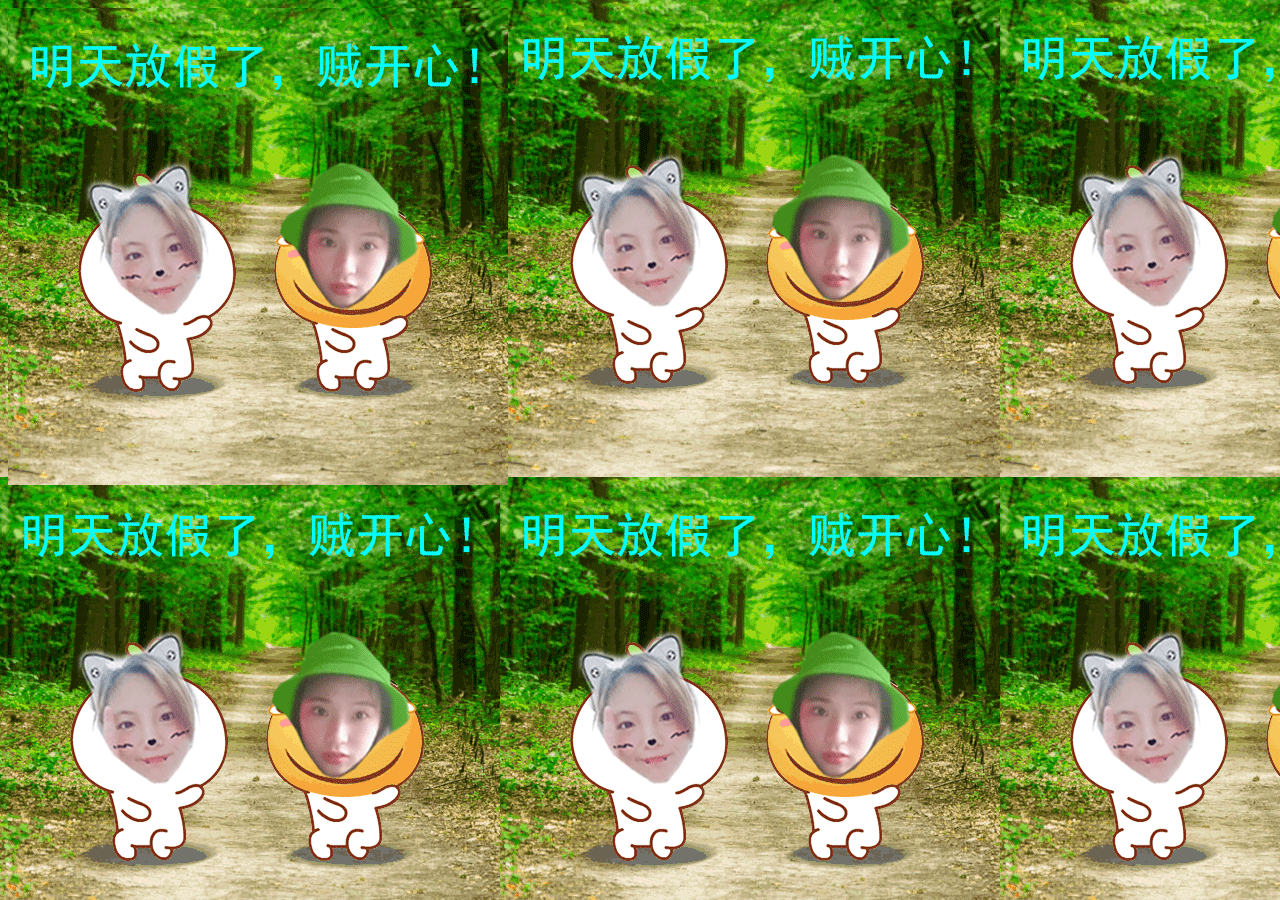
<file: 路径问题/index.html>
<!DOCTYPE html>
<html lang="en">
<head>
    <meta charset="UTF-8">
    <meta name="viewport" content="width=device-width, initial-scale=1.0">
    <meta http-equiv="X-UA-Compatible" content="ie=edge">
    <title>Document</title>
    <link rel="stylesheet" href="./css/index.css">
</head>
<body>
    <script src="js/index.js"></script>
</body>
</html>
</file>
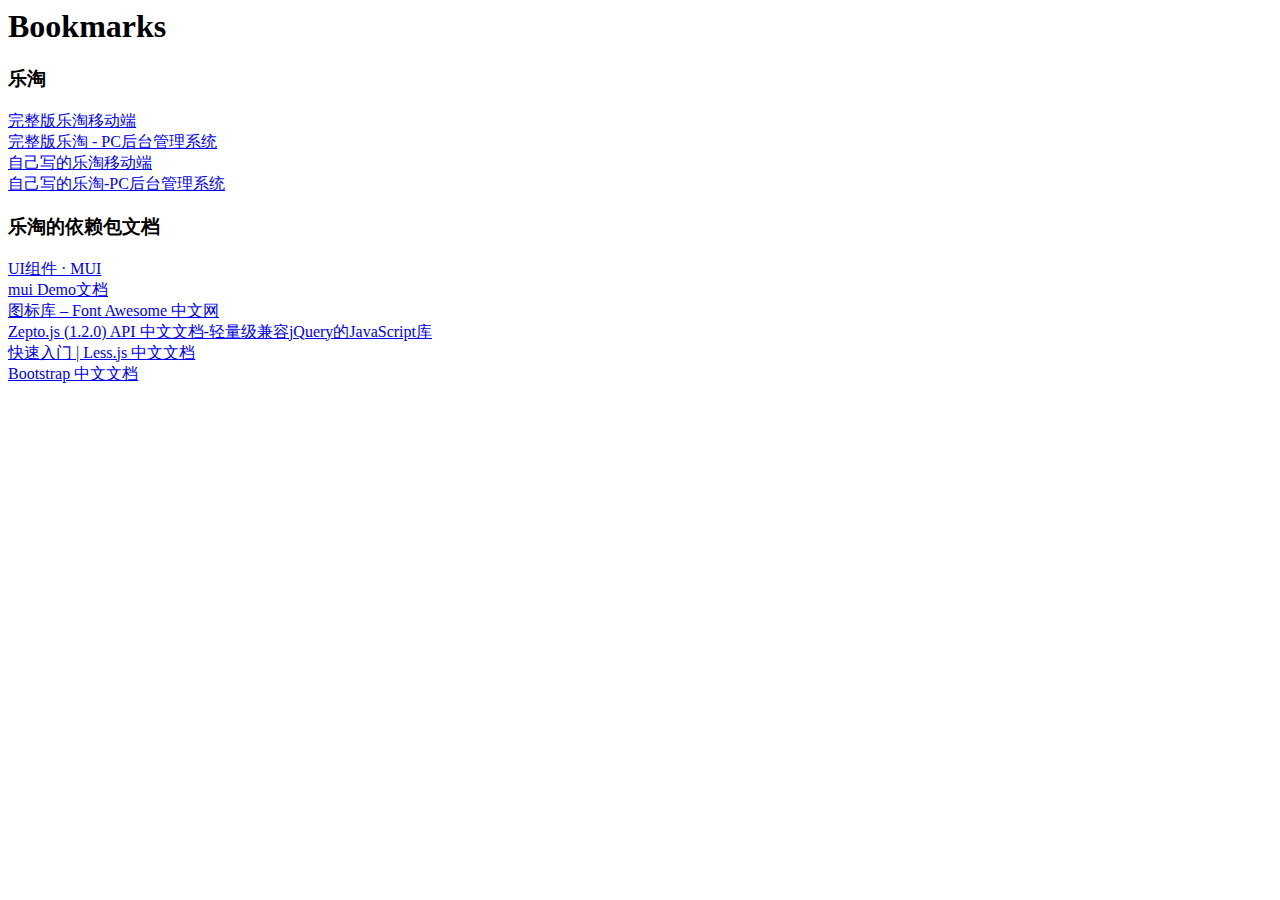
<file: docs/书签.html>
<!DOCTYPE NETSCAPE-Bookmark-file-1>
<!-- This is an automatically generated file.
     It will be read and overwritten.
     DO NOT EDIT! -->
<META HTTP-EQUIV="Content-Type" CONTENT="text/html; charset=UTF-8">
<TITLE>Bookmarks</TITLE>
<H1>Bookmarks</H1>

    <DL>
        <DT>
       
        <DT><H3 ADD_DATE="1528342423" LAST_MODIFIED="1532359633">乐淘</H3>
        <DL><p>
            <DT><A HREF="http://localhost:3000/mobile/index.html" ADD_DATE="1517109057" ICON="[data-uri]">完整版乐淘移动端</A>
            <DT><A HREF="http://localhost:3000/manage/login.html" ADD_DATE="1517109062">完整版乐淘 - PC后台管理系统</A>
            <DT><A HREF="http://localhost:3000/m/index.html" ADD_DATE="1517109065">自己写的乐淘移动端</A>
            <DT><A HREF="http://localhost:3000/admin/login.html" ADD_DATE="1517109095">自己写的乐淘-PC后台管理系统</A>
        </DL><p>
        <DT><H3 ADD_DATE="1528342423" LAST_MODIFIED="0">乐淘的依赖包文档</H3>
        <DL><p>
            <DT><A HREF="http://dev.dcloud.net.cn/mui/ui/" ADD_DATE="1513066024" ICON="[data-uri]">UI组件 · MUI</A>
            <DT><A HREF="http://www.dcloud.io/hellomui/" ADD_DATE="1514101120">mui Demo文档</A>
            <DT><A HREF="http://www.fontawesome.com.cn/faicons/" ADD_DATE="1514212230">图标库 – Font Awesome 中文网</A>
            <DT><A HREF="http://www.css88.com/doc/zeptojs_api/" ADD_DATE="1517111322">Zepto.js (1.2.0) API 中文文档-轻量级兼容jQuery的JavaScript库</A>
            <DT><A HREF="http://less.bootcss.com/" ADD_DATE="1517111337" ICON="[data-uri]">快速入门 | Less.js 中文文档</A>
            <DT><A HREF="http://v3.bootcss.com/" ADD_DATE="1517111363" ICON="[data-uri]">Bootstrap 中文文档</A>
        </DL><p>
</file>
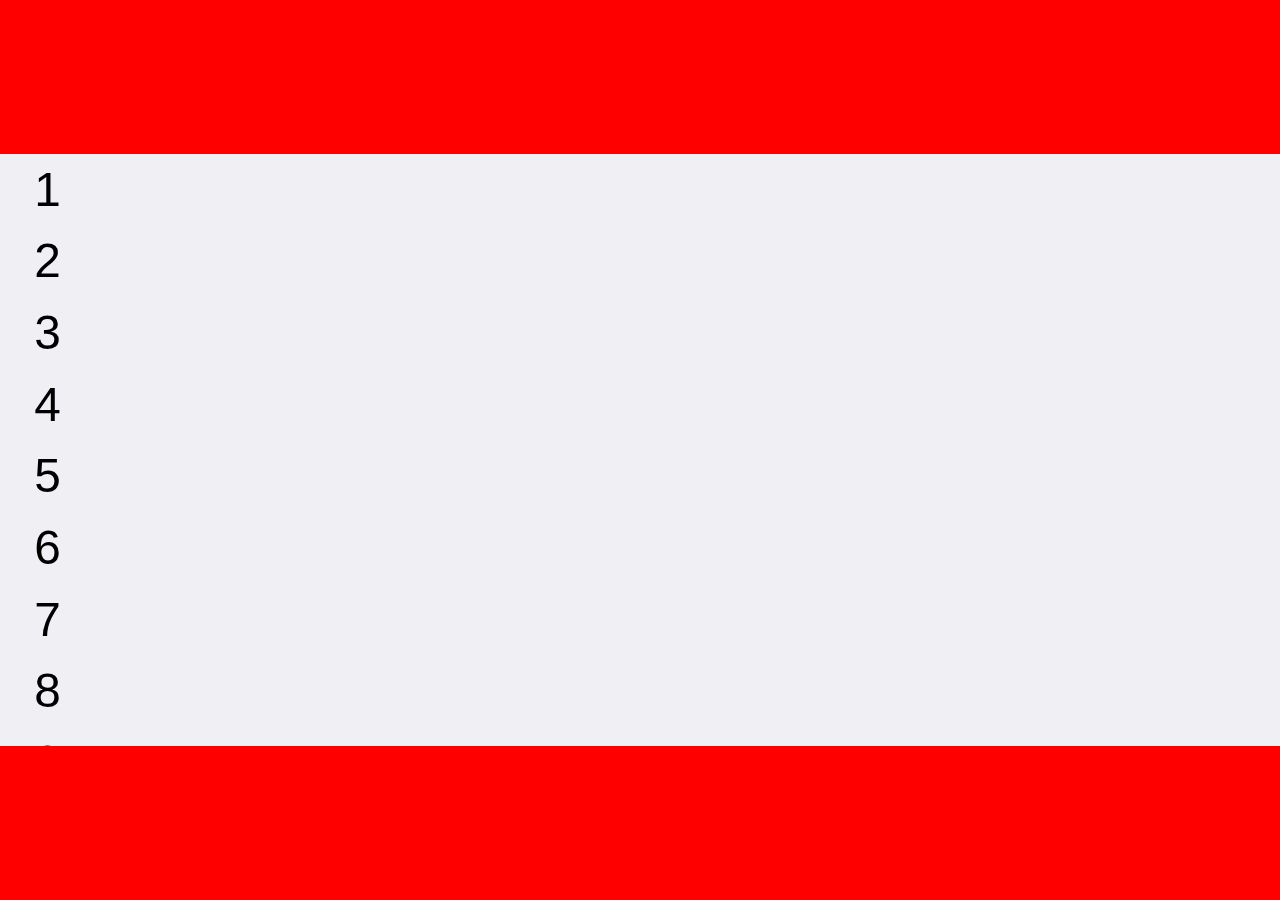
<file: public/demo.html>
<!DOCTYPE html>
<html lang="en">

<head>
    <meta charset="UTF-8">
    <meta name="viewport" content="width=device-width, initial-scale=1.0">
    <meta http-equiv="X-UA-Compatible" content="ie=edge">
    <title>Document</title>
    <link rel="stylesheet" href="../public/m/lib/mui/css/mui.css">
    <style>
        * {
            margin: 0;
            padding: 0;
        }

        html {
            font-size: 26.6667vw;
        }

        body {
            font-size: .14rem;
        }

        header {
            width: 100%;
            height: .45rem;
            position: fixed;
            top: 0;
            left: 0;
            background-color: red;
        }

        footer {
            width: 100%;
            height: .45rem;
            position: fixed;
            bottom: 0;
            left: 0;
            background-color: red
        }

        main {
            font-size: .14rem;
            /* 中间main,添加高度100%,但是不能用100%,改成100vh */
            height: 100vh;
            padding: .45rem .1rem;
            

        }
        .mui-scroll-wrapper {

             /* main的区域滚动式绝对定位的,是不会受到父元素的padding的影响的,所以需要将器改成相对定位 */
                position: relative;
                /* 固定高度和main的高度一样, */
                height: 100%;
            }

       
    </style>
</head>

<body>
    <!-- 
        需求:
        1.上中下结构,上下固定定位在top和botton
        2. 中间滑动iong,但是不出现划定条
        3.中间main,添加高度100%,但是不能用100%,改成100vh
        4.使用MUI区域滚动

     -->

    <header></header>
    <main>
        <div class="mui-scroll-wrapper">
            <div class="mui-scroll">
                <ul>
                    <li>1</li>
                    <li>2</li>
                    <li>3</li>
                    <li>4</li>
                    <li>5</li>
                    <li>6</li>
                    <li>7</li>
                    <li>8</li>
                    <li>9</li>
                    <li>10</li>
                    <li>11</li>
                    <li>12</li>
                    <li>13</li>
                    <li>14</li>
                    <li>15</li>
                    <li>16</li>
                    <li>17</li>
                    <li>18</li>
                    <li>19</li>
                    <li>20</li>
                    <li>21</li>
                    <li>22</li>
                    <li>23</li>
                    <li>24</li>
                    <li>25</li>
                    <li>26</li>
                    <li>27</li>
                    <li>28</li>
                    <li>29</li>
                    <li>30</li>
                    <li>31</li>
                    <li>32</li>
                    <li>33</li>
                    <li>34</li>
                    <li>35</li>
                    <li>36</li>
                    <li>37</li>
                    <li>38</li>
                    <li>39</li>
                    <li>40</li>
                    <li>41</li>
                    <li>42</li>
                    <li>43</li>
                    <li>44</li>
                    <li>45</li>
                    <li>46</li>
                    <li>47</li>
                    <li>48</li>
                    <li>49</li>
                    <li>50</li>
                    <li>51</li>
                    <li>52</li>
                    <li>53</li>
                    <li>54</li>
                    <li>55</li>
                    <li>56</li>
                    <li>57</li>
                    <li>58</li>
                    <li>59</li>
                    <li>60</li>
                    <li>61</li>
                    <li>62</li>
                    <li>63</li>
                    <li>64</li>
                    <li>65</li>
                    <li>66</li>
                    <li>67</li>
                    <li>68</li>
                    <li>69</li>
                    <li>70</li>
                    <li>71</li>
                    <li>72</li>
                    <li>73</li>
                    <li>74</li>
                    <li>75</li>
                    <li>76</li>
                    <li>77</li>
                    <li>78</li>
                    <li>79</li>
                    <li>80</li>
                    <li>81</li>
                    <li>82</li>
                    <li>83</li>
                    <li>84</li>
                    <li>85</li>
                    <li>86</li>
                    <li>87</li>
                    <li>88</li>
                    <li>89</li>
                    <li>90</li>
                    <li>91</li>
                    <li>92</li>
                    <li>93</li>
                    <li>94</li>
                    <li>95</li>
                    <li>96</li>
                    <li>97</li>
                    <li>98</li>
                    <li>99</li>
                    <li>100</li>
                </ul>
            </div>
        </div>

    </main>
    <footer></footer>


    
    <script src="../public/m/lib/mui/js/mui.js"></script>
    <script>
        mui('.mui-scroll-wrapper').scroll({
	deceleration: 0.0005 //flick 减速系数，系数越大，滚动速度越慢，滚动距离越小，默认值0.0006
});
    </script>
</body>

</html>
</file>
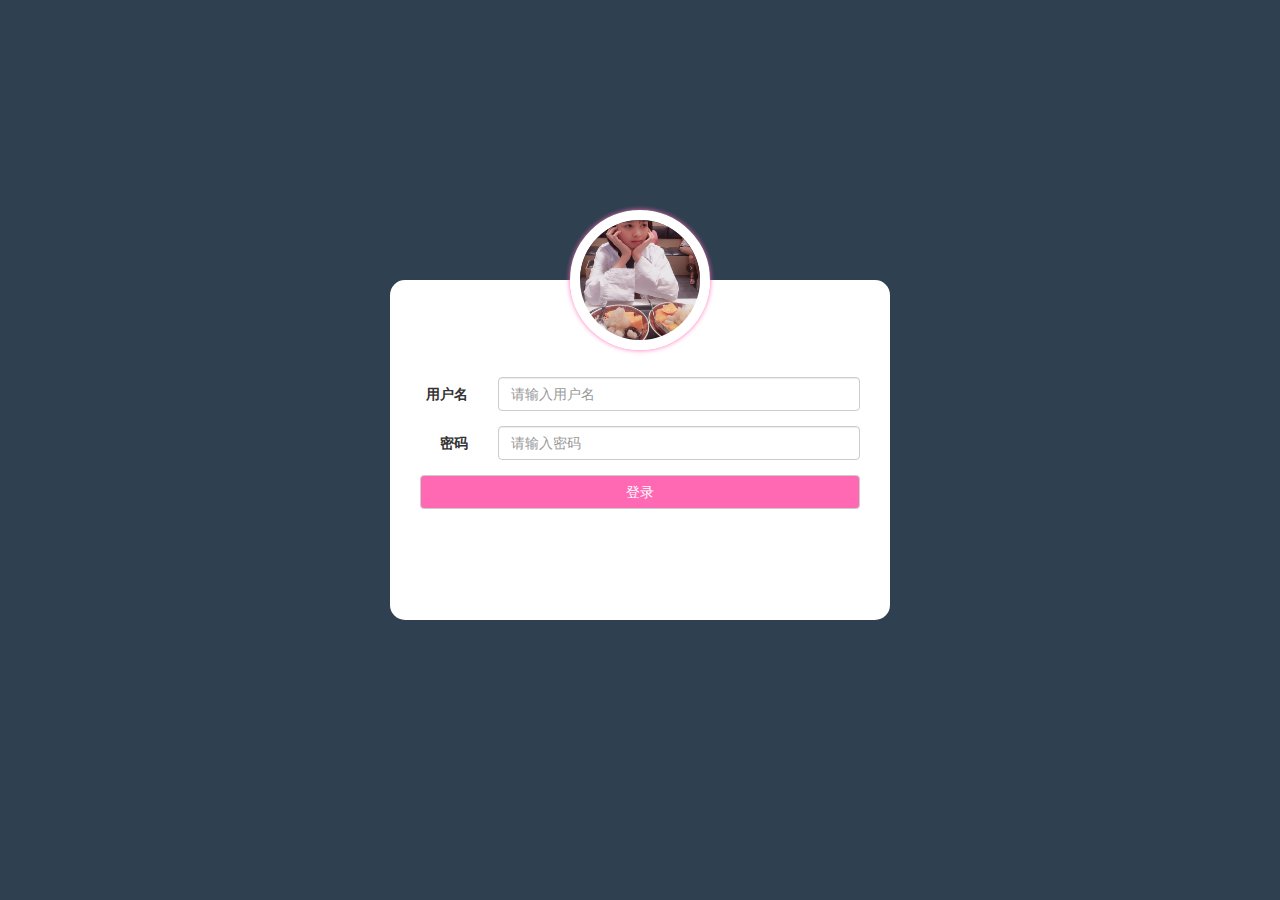
<file: public/manage/login.html>
<!DOCTYPE html>
<html lang="en">

<head>
    <meta charset="UTF-8">
    <title>员工登录</title>
    <!-- 1. 引入bootstrap的css -->
    <link rel="stylesheet" href="lib/bootstrap/css/bootstrap.css">
    <!-- 2. 引入字体图标的css -->
    <link rel="stylesheet" href="lib/font-awesome/css/font-awesome.css">
    <!-- 3. 引入登录页面Less -->
    <link rel="stylesheet/less" href="less/login.less">
    <!-- 4. 引入less.js编译器文件 -->
    <script src="lib/less/less.js"></script>
</head>

<body>
    <form class="form-horizontal">
    	  <img src="images/25.png" class="logo" alt="">
        <div class="form-group">
            <label for="inputEmail3" class="col-sm-2 control-label">用户名</label>
            <div class="col-sm-10">
                <input type="text" class="form-control username" id="inputEmail3" placeholder="请输入用户名">
            </div>
        </div>
        <div class="form-group">
            <label for="inputPassword3" class="col-sm-2 control-label">密码</label>
            <div class="col-sm-10">
                <input type="password" class="form-control password" id="inputPassword3" placeholder="请输入密码">
            </div>
        </div>
        <div class="form-group">
            <div class="col-sm-12">
                <button type="button" class="btn btn-default btn-login">登录</button>
            </div>
        </div>
    </form>
    <!-- 5. 引入jquery 因为bootstrap依赖jquery 在PC要兼容各种浏览器需要jqeury -->
    <script src="lib/jquery/jquery.js"></script>
    <!-- 6. 引入bootstrap的js -->
    <script src="lib/bootstrap/js/bootstrap.js"></script>
    <!-- 7. 引入模板引擎  注意引入template-web的文件 最新模板引擎-->
    <script src="lib/artTemplate/template-web.js"></script>
    <!-- 8. 引入登录的js文件 -->
    <script src="js/login.js"></script>
</body>

</html>
</file>
<file: 路径问题/css/index.css>
body{
    background-image:url(../a.gif) 
}
</file>
